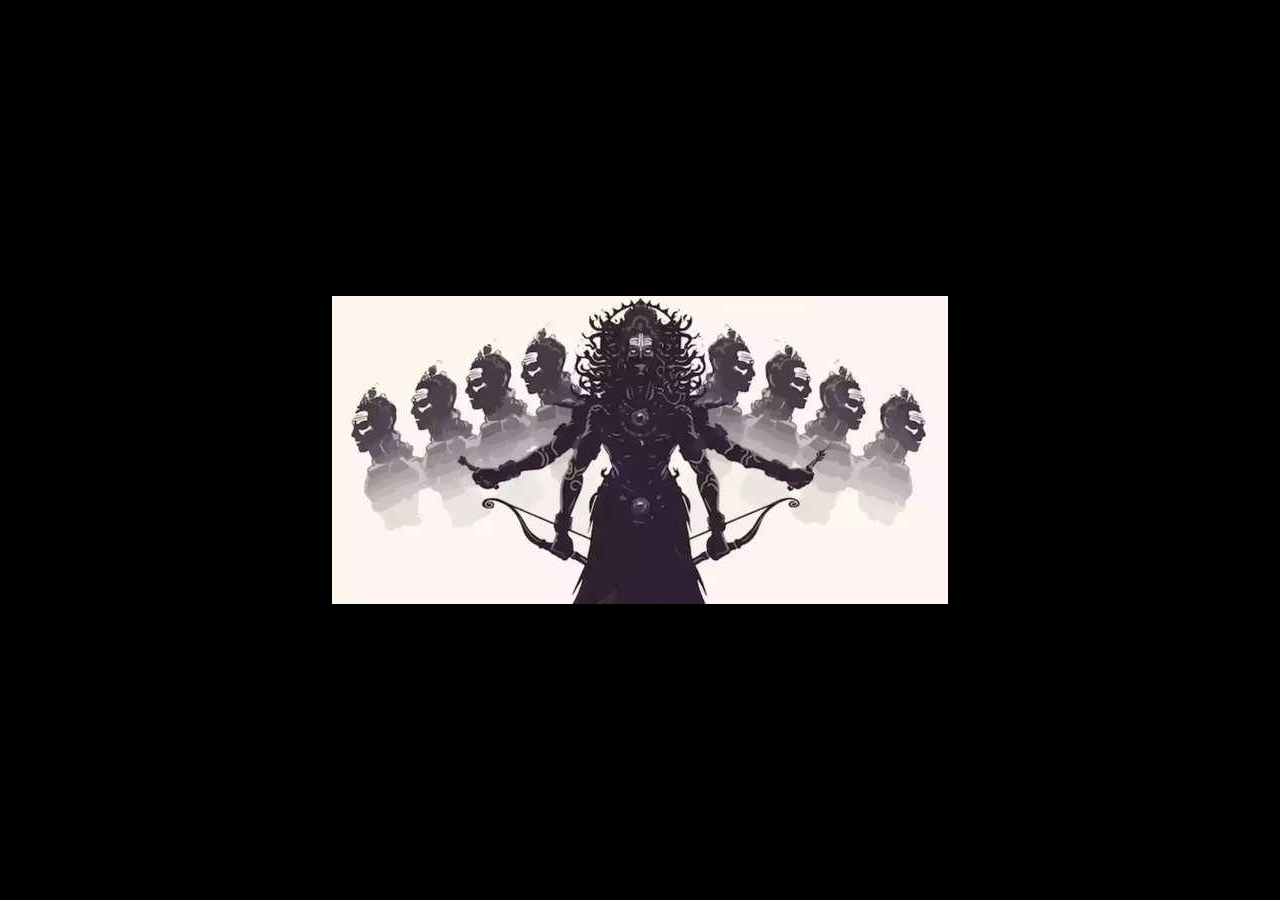
<file: Dummy/index.html>
<!DOCTYPE html>
<html>
  <head>
    <title>Canvas Basics</title>
    <link rel="stylesheet" href="styles.css" />
  </head>
  <body>
    <canvas id="canvas"></canvas>

    <script src="index.js"></script>
  </body>
</html>
</file>
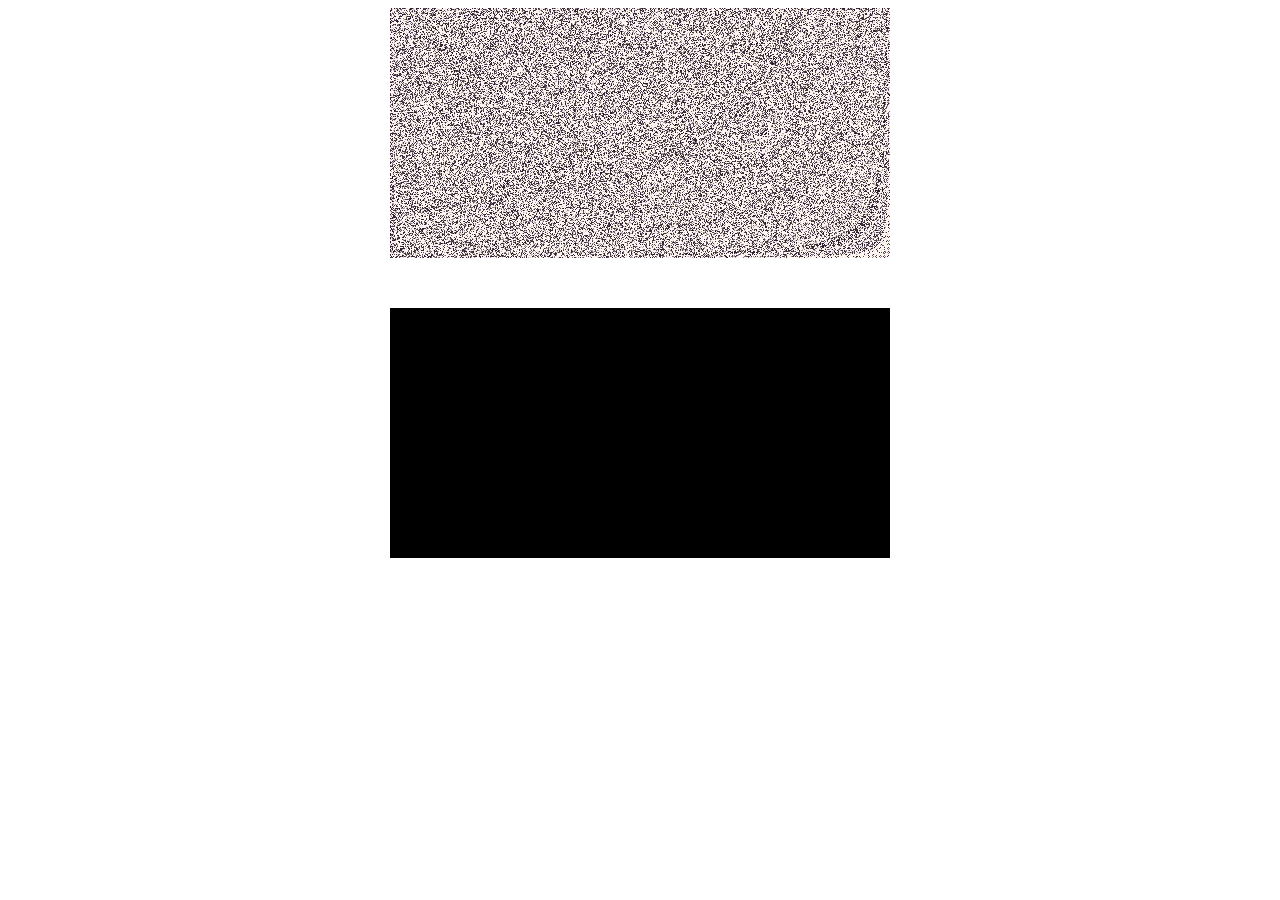
<file: RevImage/index.html>
<!DOCTYPE html>
<html>
  <head>
    <title>Canvas Basics</title>
    <link rel="stylesheet" href="styles.css" />
  </head>
  <body>
    <div class="main">
      <canvas id="canvasPlain"></canvas>
      <canvas id="canvasReverse"></canvas>
    </div>

    <script src="index.js"></script>
  </body>
</html>
</file>
<file: Dummy/styles.css>
body {
  margin: 0;
  overflow: hidden;
  display: flex;
  justify-content: center;
  align-items: center;
  height: 100vh;
  background: black;
}
canvas {
  display: block;
}

.a {
  background-color: rgba(254, 245, 240, 255);
  background-color: rgba(254, 245, 236, 255);
}
</file>
<file: RevImage/styles.css>
.main {
  display: flex;
  flex-direction: column;
  justify-content: center;
  align-items: center;
  gap: 50px;
}

#canvasPlain {
  background-color: aqua;
}

#canvasReverse {
  background-color: black;
}
</file>
